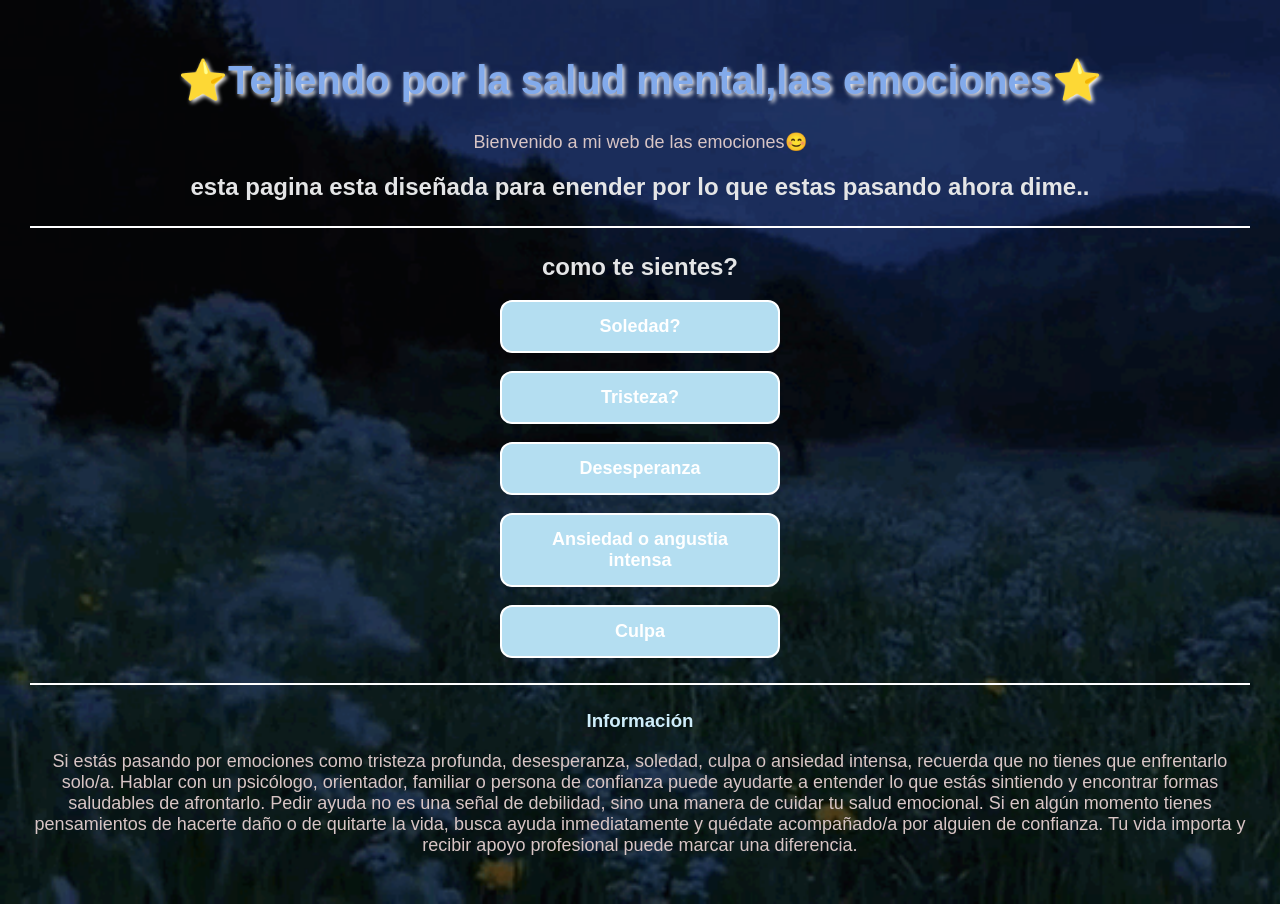
<file: index.html>
<!DOCTYPE html>
<html lang="es">

<head>
    <meta charset="UTF-8">
    <title>⭐Las emociones⭐</title>
    <link rel="stylesheet" href="estilos/estilos.css">
</head>

<body bgcolor="#87CEEB">

<center>

<h1>⭐Tejiendo por la salud mental,las emociones⭐</h1>

<p>Bienvenido a mi web de las emociones😊
<h2>esta pagina esta diseñada para enender por lo que estas pasando ahora dime..</h2>
<hr>

<h2>como te sientes?</h2>

<p>
<a href="soledad.html">
<button>Soledad?</button>
</a>
</p>

<p>
<a href="Tristeza.html">
<button>Tristeza?</button>
</a>
</p>

<p>
<a href="Desespereanza.html">
<button>Desesperanza</button>
</a>
</p>

<p>
<a href="Ansiedad o angustia intensa.html">
<button>Ansiedad o angustia intensa</button>
</a>
</p>

<p>
<a href="Culpa.html">
<button>Culpa</button>
</a>
</p>

<hr>

<h3>Información</h3>

<p>
Si estás pasando por emociones como tristeza profunda, desesperanza, soledad, culpa o ansiedad intensa, recuerda que no tienes que enfrentarlo solo/a. Hablar con un psicólogo, orientador, familiar o persona de confianza puede ayudarte a entender lo que estás sintiendo y encontrar formas saludables de afrontarlo.

Pedir ayuda no es una señal de debilidad, sino una manera de cuidar tu salud emocional. Si en algún momento tienes pensamientos de hacerte daño o de quitarte la vida, busca ayuda inmediatamente y quédate acompañado/a por alguien de confianza. Tu vida importa y recibir apoyo profesional puede marcar una diferencia.

</center>

</body>
</html>
</file>
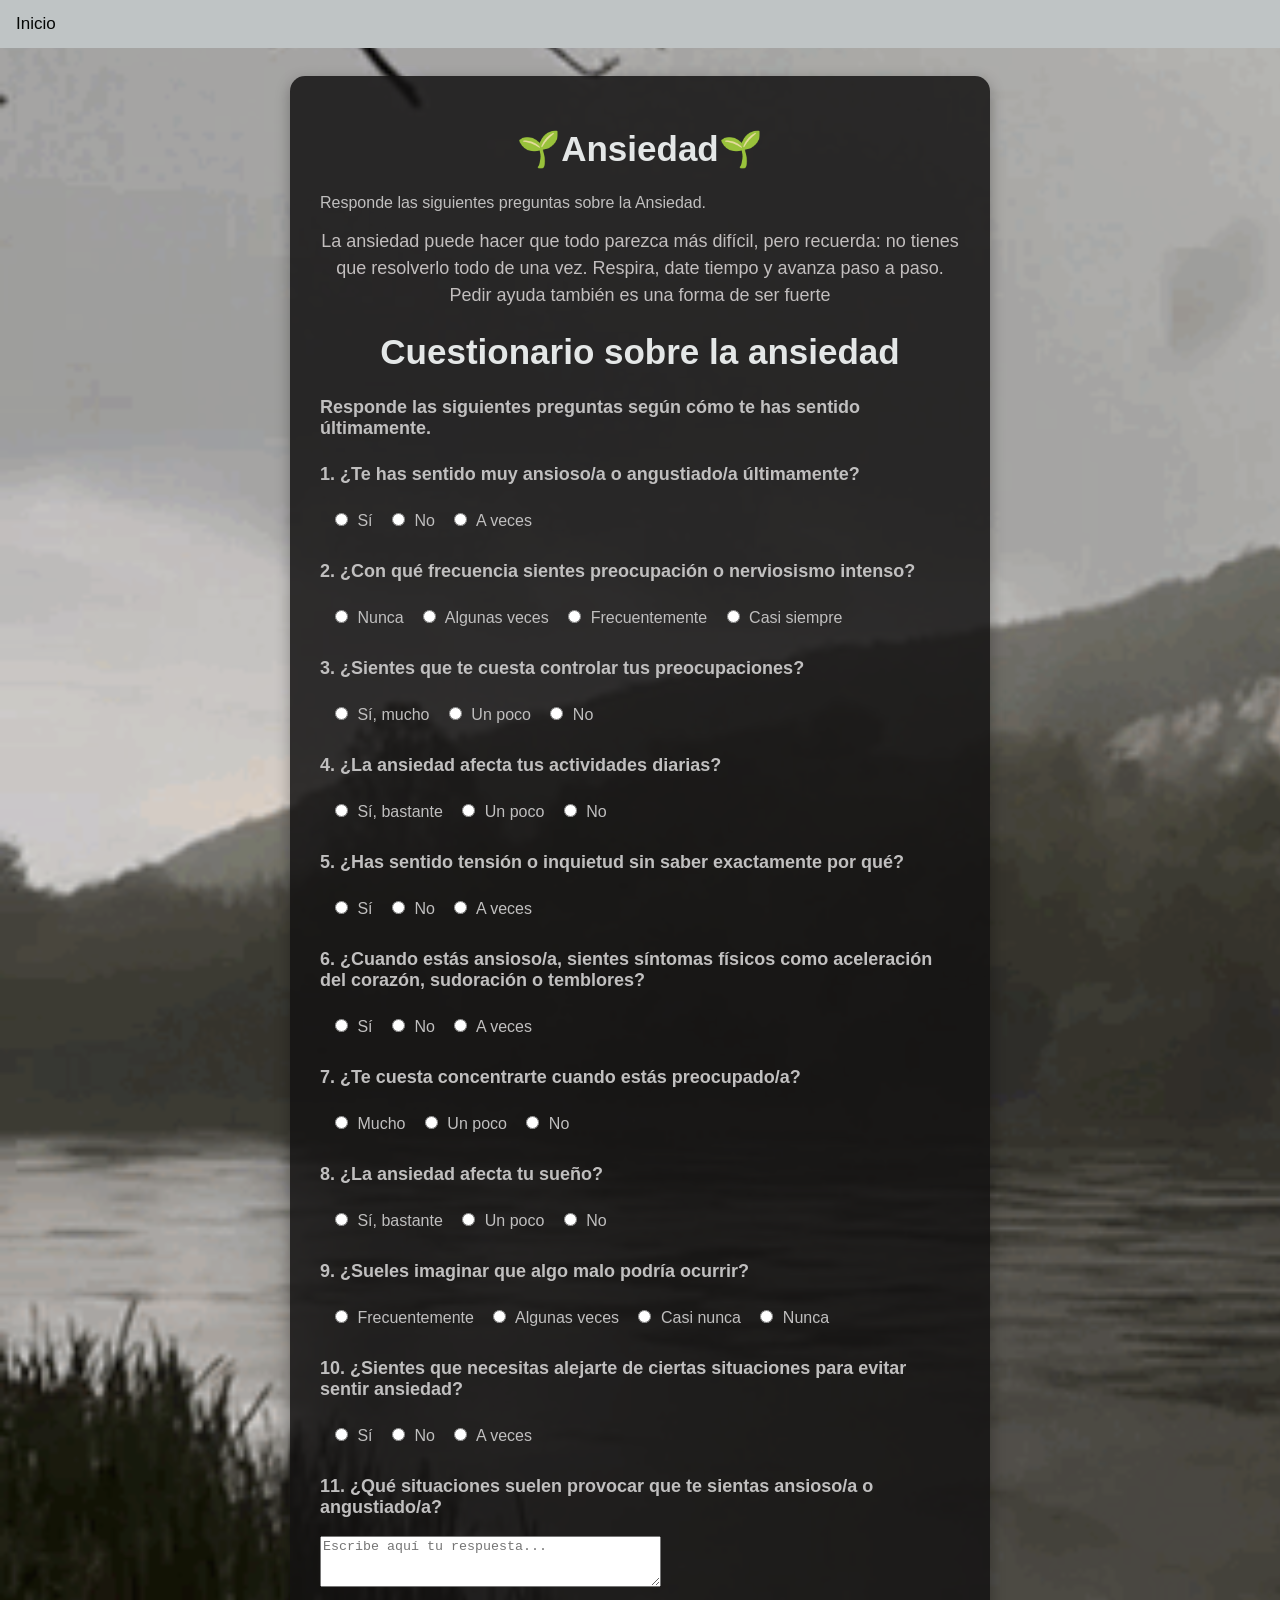
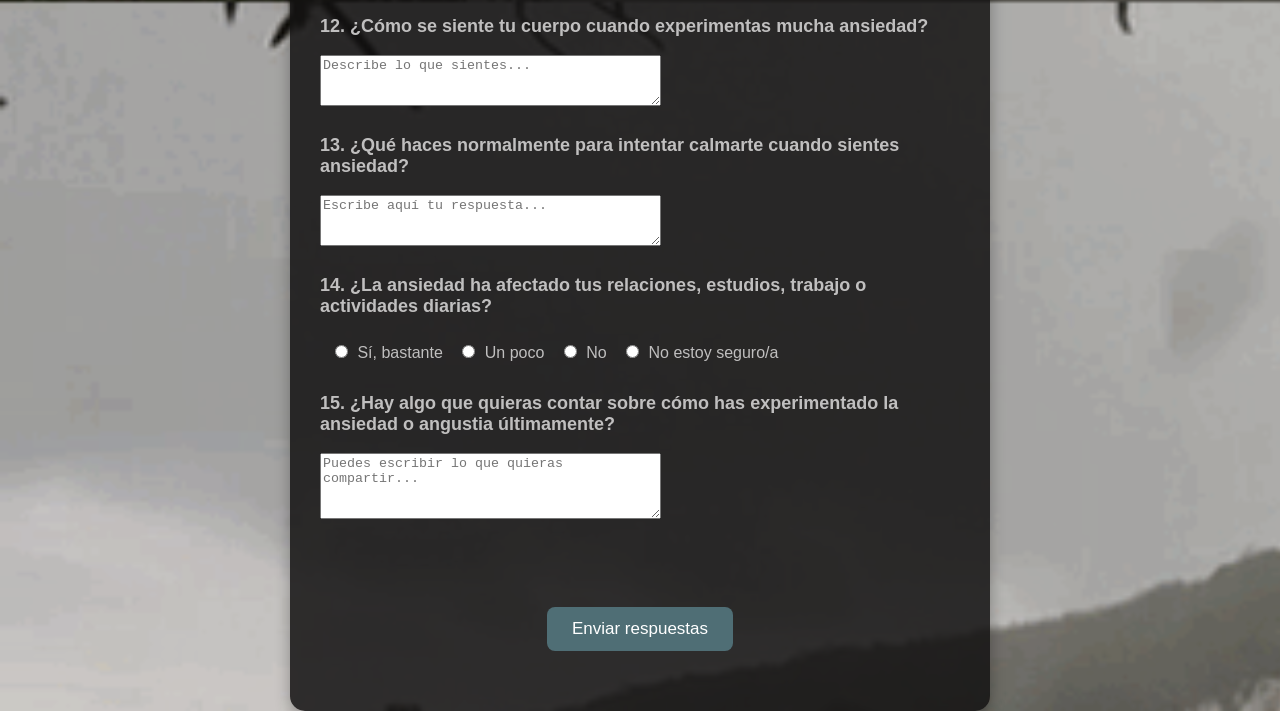
<file: Ansiedad o angustia intensa.html>
<!DOCTYPE html>
<html>
<head>
<link rel="stylesheet" href="estilos/estilos2.css">
<meta name="viewport" content="width=device-width, initial-scale=1">
<style>
body {margin:0;}

.navbar {
  overflow: hidden;
  background-color: #bfc4c5;
  position: fixed;
  top: 0;
  width: 100%;
}

.navbar a {
  float: left;
  display: block;
  color: #050706;
  text-align: center;
  padding: 14px 16px;
  text-decoration: none;
  font-size: 17px;
}
/*color del menu */
.navbar a:hover {
  background: #d3d3d3;
  color: rgb(197, 199, 199);
}

.main {
  padding: 16px;
  margin-top: 30px;
  height: 1500px; /* Used in this example to enable scrolling */
}
</style>
</head>
<body>

<div class="navbar">
  <a href="index.html">Inicio</a>
</div>

<div class="main">

  <div class="cuestionario">

  <h1>🌱Ansiedad🌱</h1> 
  <p>Responde las siguientes preguntas sobre la Ansiedad.</p>
  <body>
    <h2>La ansiedad puede hacer que todo parezca más difícil, pero recuerda: no tienes que resolverlo todo de una vez. Respira, date tiempo y avanza paso a paso. Pedir ayuda también es una forma de ser fuerte</h2> 
    <h1>Cuestionario sobre la ansiedad</h1>

<p>Responde las siguientes preguntas según cómo te has sentido últimamente.</p>

<!--<input type="radio" name="pregunta1"> sirve para crear tus respuestas o opciones-->

<p>1. ¿Te has sentido muy ansioso/a o angustiado/a últimamente?</p>
<input type="radio" name="pregunta1"> Sí
<input type="radio" name="pregunta1"> No
<input type="radio" name="pregunta1"> A veces

<p>2. ¿Con qué frecuencia sientes preocupación o nerviosismo intenso?</p>
<input type="radio" name="pregunta2"> Nunca
<input type="radio" name="pregunta2"> Algunas veces
<input type="radio" name="pregunta2"> Frecuentemente
<input type="radio" name="pregunta2"> Casi siempre

<p>3. ¿Sientes que te cuesta controlar tus preocupaciones?</p>
<input type="radio" name="pregunta3"> Sí, mucho
<input type="radio" name="pregunta3"> Un poco
<input type="radio" name="pregunta3"> No

<p>4. ¿La ansiedad afecta tus actividades diarias?</p>
<input type="radio" name="pregunta4"> Sí, bastante
<input type="radio" name="pregunta4"> Un poco
<input type="radio" name="pregunta4"> No

<p>5. ¿Has sentido tensión o inquietud sin saber exactamente por qué?</p>
<input type="radio" name="pregunta5"> Sí
<input type="radio" name="pregunta5"> No
<input type="radio" name="pregunta5"> A veces

<p>6. ¿Cuando estás ansioso/a, sientes síntomas físicos como aceleración del corazón, sudoración o temblores?</p>
<input type="radio" name="pregunta6"> Sí
<input type="radio" name="pregunta6"> No
<input type="radio" name="pregunta6"> A veces

<p>7. ¿Te cuesta concentrarte cuando estás preocupado/a?</p>
<input type="radio" name="pregunta7"> Mucho
<input type="radio" name="pregunta7"> Un poco
<input type="radio" name="pregunta7"> No

<p>8. ¿La ansiedad afecta tu sueño?</p>
<input type="radio" name="pregunta8"> Sí, bastante
<input type="radio" name="pregunta8"> Un poco
<input type="radio" name="pregunta8"> No

<p>9. ¿Sueles imaginar que algo malo podría ocurrir?</p>
<input type="radio" name="pregunta9"> Frecuentemente
<input type="radio" name="pregunta9"> Algunas veces
<input type="radio" name="pregunta9"> Casi nunca
<input type="radio" name="pregunta9"> Nunca

<p>10. ¿Sientes que necesitas alejarte de ciertas situaciones para evitar sentir ansiedad?</p>
<input type="radio" name="pregunta10"> Sí
<input type="radio" name="pregunta10"> No
<input type="radio" name="pregunta10"> A veces

<p>11. ¿Qué situaciones suelen provocar que te sientas ansioso/a o angustiado/a?</p>
<textarea name="pregunta11" rows="3" cols="40" placeholder="Escribe aquí tu respuesta..."></textarea>

<p>12. ¿Cómo se siente tu cuerpo cuando experimentas mucha ansiedad?</p>
<textarea name="pregunta12" rows="3" cols="40" placeholder="Describe lo que sientes..."></textarea>

<p>13. ¿Qué haces normalmente para intentar calmarte cuando sientes ansiedad?</p>
<textarea name="pregunta13" rows="3" cols="40" placeholder="Escribe aquí tu respuesta..."></textarea>

<p>14. ¿La ansiedad ha afectado tus relaciones, estudios, trabajo o actividades diarias?</p>
<input type="radio" name="pregunta14"> Sí, bastante
<input type="radio" name="pregunta14"> Un poco
<input type="radio" name="pregunta14"> No
<input type="radio" name="pregunta14"> No estoy seguro/a

<p>15. ¿Hay algo que quieras contar sobre cómo has experimentado la ansiedad o angustia últimamente?</p>
<textarea name="pregunta15" rows="4" cols="40" placeholder="Puedes escribir lo que quieras compartir..."></textarea>
<br><br>
<br><br>
<form action="gracias.html">
    <button type="submit">Enviar respuestas</button>
</form>
</div>
</div>

</body>
</file>
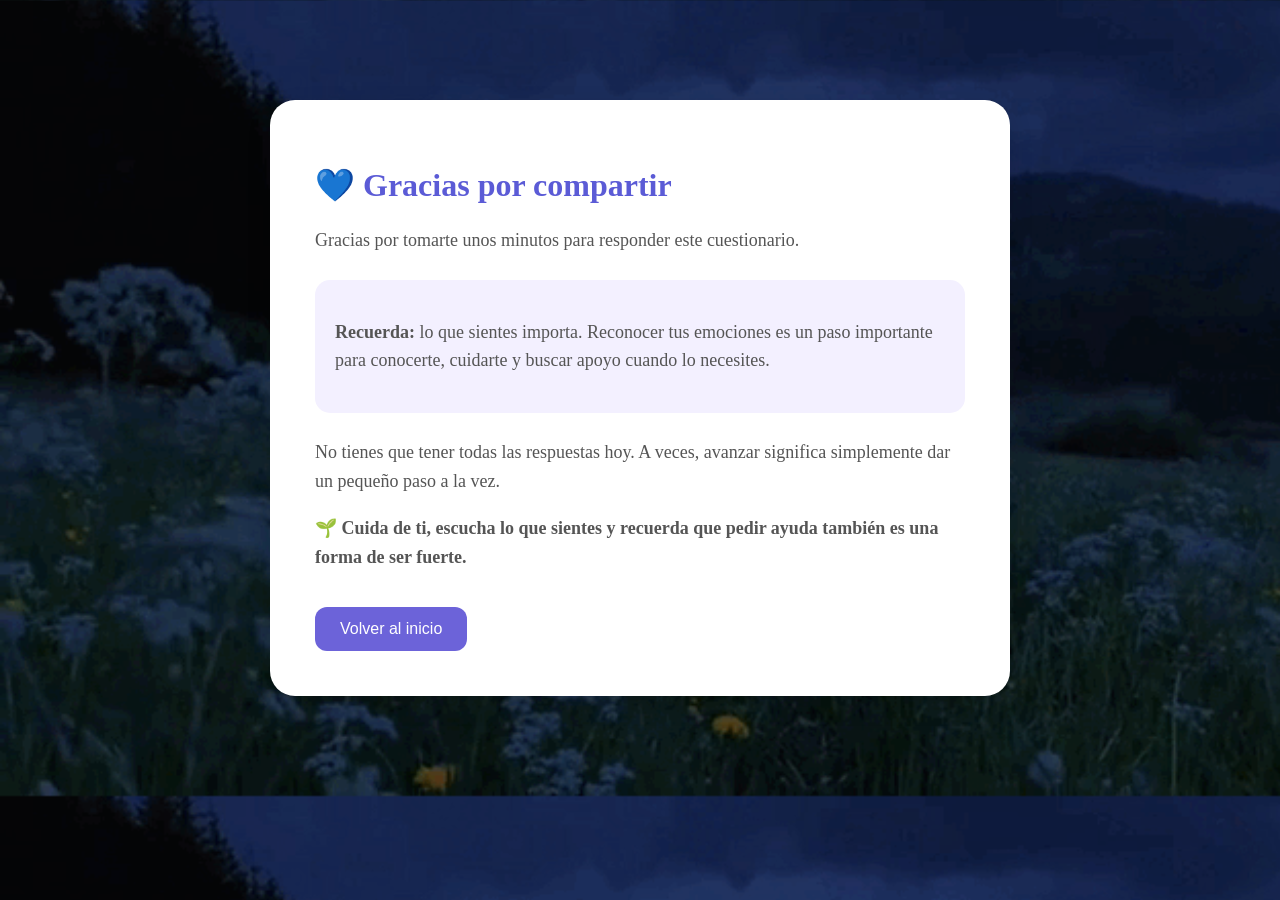
<file: gracias.html>
<!DOCTYPE html>
<html lang="es">

<head>
    <meta charset="UTF-8">
    <meta name="viewport" content="width=device-width, initial-scale=1.0">
    <title>Gracias por compartir</title>

    <link rel="stylesheet" href="estilos/estilo5.css">
</head>

<body>

    <div class="contenedor">

        <h1>💙 Gracias por compartir</h1>

        <p>
            Gracias por tomarte unos minutos para responder este cuestionario.
        </p>

        <div class="mensaje">
            <p>
                <strong>Recuerda:</strong> lo que sientes importa.
                Reconocer tus emociones es un paso importante para conocerte,
                cuidarte y buscar apoyo cuando lo necesites.
            </p>
        </div>

        <p>
            No tienes que tener todas las respuestas hoy.
            A veces, avanzar significa simplemente dar un pequeño paso a la vez.
        </p>

        <p>
            🌱 <strong>Cuida de ti, escucha lo que sientes y recuerda que pedir
            ayuda también es una forma de ser fuerte.</strong>
        </p>

        <br>

        <a href="index.html">
            <button>Volver al inicio</button>
        </a>

    </div>

</body>

</html>
</file>
<file: estilos/estilos.css>
/* imgaen del fondo */
body {
    margin: 0;
    padding: 0;
    background-image: url("../imagenes/descargaa.gif");
    background-size: cover;
  }
/* el cambio de letra de mi pag web*/
body {
    background-color: #f4f9fc;
    font-family: Arial, sans-serif;
    margin: 0;
    padding: 30px;
    color: #d8c5c5;
}
/* cambio de colores  de mi estructura */
/* titulo */
h1 {
    font-size: 40px;
    color: #82aaeb;
    text-shadow: 2px 2px 4px #fffefe;
}
/*subtitulo */
h2 {
    color: #e4e5e6;
}

h3 {
    color: #cfedfa;
}

p {
    font-size: 18px;
}

/* los botones de cada sitio web */
button {
    background-color: #b4def1;
    color: #ffffff;
    border: 2px solid #ffffff;
    border-radius: 12px;
    padding: 14px 25px;
    font-size: 18px;
    font-weight: bold;
    cursor: pointer;
    width: 280px;
    transition: 0.3s;
}

/* el movimiento al crusar el raton con los botones( un poko de chat pero le pedi que me explicara)*/
button:hover {
    background-color: #90a7e7;
    color: white;
    transform: scale(1.05);
}

/* Cuando haces clic */
button:active {
    transform: scale(0.95);
}

hr {
    border: none;
    height: 2px;
    background-color: white;
    margin: 25px 0;
}
.pregunta {
    background-color: white;
    width: 80%;
    margin: 20px auto;
    padding: 20px;
    border-radius: 15px;
    box-shadow: 0 4px 10px rgba(0, 0, 0, 0.2);
    text-align: center;
}
</file>
<file: estilos/estilos2.css>
body {
  margin: 0;
  padding: 0;
 background-image: url("../imagenes/deskarga\ 67.gif");
  background-size: cover;
}
body {
    margin: 0;
    font-family: Arial, sans-serif;
    background-color: rgba(255, 255, 255, 0.85);
    color: #c0bfbf;
  }
  
  /* barra de navegacion */
  .navbar {
    overflow: hidden;
    background-color: #0a0a0a;
    position: fixed;
    top: 0;
    width: 100%;
    z-index: 10;
  }
  
  .navbar a {
    float: left;
    display: block;
    color: white;
    text-align: center;
    padding: 14px 20px;
    text-decoration: none;
    font-size: 17px;
  }
  
  .navbar a:hover {
    background-color: #d3e8ed;
    color: #f5fdff;
  }
  
  /* lo principal */
  .main {
    max-width: 800px;
    margin: 80px auto 40px auto;
    padding: 30px;
  }
  
  /* el titulo */
  .main h1 {
    text-align: center;
    color: #e4e7e7;
    font-size: 35px;
  }
  
  /* el Subtítulo */
  .main h2 {
    text-align: center;
    color: #c2bebe;
    font-size: 18px;
    font-weight: normal;
    line-height: 1.5;
  }
  
  /* texto */
  .main > p {
    text-align: center;
    font-size: 18px;
    margin-bottom: 30px;
  }
  
  /* las preguntas */
  .main p:not(:first-of-type) {
    font-size: 18px;
    margin-top: 25px;
    font-weight: bold;
  }
  
  /* todas las opciones */
  input[type="radio"] {
    margin: 10px 5px 10px 15px;
    accent-color: #c6cdcf;
  }
  
  /* los Botón */
  button {
    display: block;
    margin: 30px auto;
    padding: 12px 25px;
    background-color: #4f6e75;
    color: white;
    border: none;
    border-radius: 8px;
    font-size: 17px;
    cursor: pointer;
  }
  
  /* Efecto al pasar el mouse( ayuda de chatgipiti) */
  button:hover {
    background-color: #3e3f3f;
  }
  /* lo que hace que mi cuestionario tenga doble fondo */
  .cuestionario {
    background-color: rgba(19, 18, 18, 0.85);
    width: 80%;
    margin: 30px auto;
    padding: 30px;
    border-radius: 15px;
    box-shadow: 0 5px 15px rgba(0,0,0,0.3);
  }
</file>
<file: estilos/estilo5.css>
body {
    margin: 0;
    padding: 0;
    background-image: url("../imagenes/descargaa.gif");
    background-size: cover;
  }

.contenedor {
    max-width: 650px;
    margin: 100px auto;
    background-color: white;
    padding: 45px;
    border-radius: 25px;
    box-shadow: 0 8px 25px rgba(0, 0, 0, 0.12);
}

h1 {
    color: #5b5bd6;
    font-size: 32px;
}

p {
    font-size: 18px;
    line-height: 1.6;
    color: #555;
}

.mensaje {
    background-color: #f3f0ff;
    padding: 20px;
    border-radius: 15px;
    margin: 25px 0;
}

button {
    background-color: #6c63d9;
    color: white;
    border: none;
    padding: 13px 25px;
    border-radius: 12px;
    font-size: 16px;
    cursor: pointer;
}

button:hover {
    background-color: #5149b8;
}
</file>
